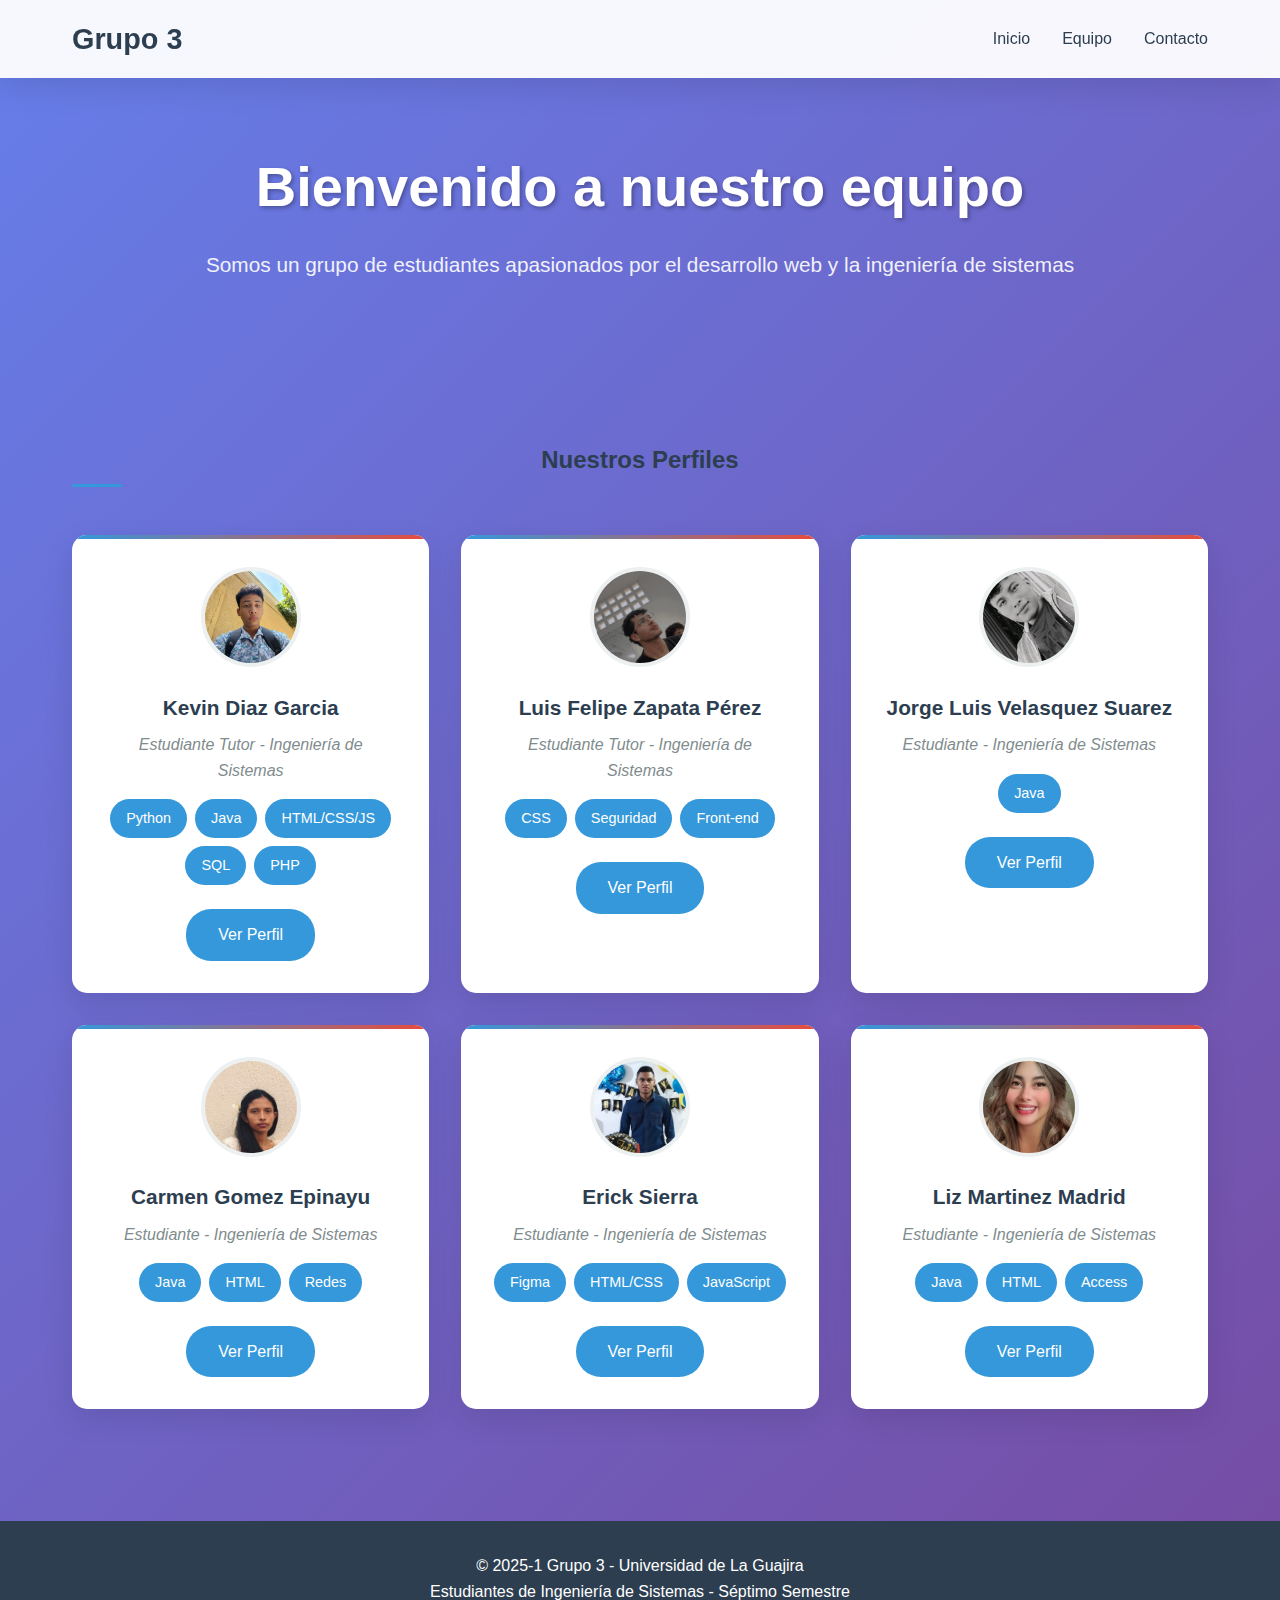
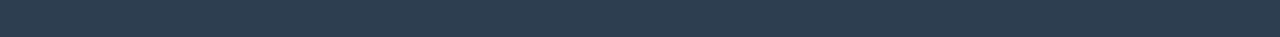
<file: index.html>
<!DOCTYPE html>
<html lang="es">
<head>
    <meta charset="UTF-8">
    <meta name="viewport" content="width=device-width, initial-scale=1.0">
    <title>Parcial - Grupo 3</title>
    <link rel="stylesheet" href="/estilos.css">
</head>
<body>
    <nav class="navbar">
        <div class="nav-container">
            <a href="#" class="logo">Grupo 3</a>
            <ul class="nav-links">
                <li><a href="#inicio">Inicio</a></li>
                <li><a href="#equipo">Equipo</a></li>
                <li><a href="#contacto">Contacto</a></li>
            </ul>
        </div>
    </nav>

    <section class="hero" id="inicio">
        <div class="container">
            <h1>Bienvenido a nuestro equipo</h1>
            <p>Somos un grupo de estudiantes apasionados por el desarrollo web y la ingeniería de sistemas</p>
        </div>
    </section>

    <section class="section" id="equipo">
        <div class="container">
            <h2 class="section-title">Nuestros Perfiles</h2>
            
            <div class="team-grid">
                <div class="team-card">
                    <img src="public/image/kevin.jpeg" alt="Kevin Diaz Garcia">
                    <h3>Kevin Diaz Garcia</h3>
                    <p class="role">Estudiante Tutor - Ingeniería de Sistemas</p>
                    <div class="skills">
                        <span class="skill-tag">Python</span>
                        <span class="skill-tag">Java</span>
                        <span class="skill-tag">HTML/CSS/JS</span>
                        <span class="skill-tag">SQL</span>
                        <span class="skill-tag">PHP</span>
                    </div>
                    <a href="KevinDiaz.html" class="btn">Ver Perfil</a>
                </div>

                <div class="team-card">
                    <img src="public/image/zapata.jpg" alt="Luis Felipe Zapata">
                    <h3>Luis Felipe Zapata Pérez</h3>
                    <p class="role">Estudiante Tutor - Ingeniería de Sistemas</p>
                    <div class="skills">
                        <span class="skill-tag">CSS</span>
                        <span class="skill-tag">Seguridad</span>
                        <span class="skill-tag">Front-end</span>
                    </div>
                    <a href="LuisZapata.html" class="btn">Ver Perfil</a>
                </div>

                <div class="team-card">
                    <img src="public/image/IMG_20241026_190122.jpg" alt="Jorge Luis Velasquez">
                    <h3>Jorge Luis Velasquez Suarez</h3>
                    <p class="role">Estudiante - Ingeniería de Sistemas</p>
                    <div class="skills">
                        <span class="skill-tag">Java</span>
                    </div>
                    <a href="Jorge.html" class="btn">Ver Perfil</a>
                </div>

                <div class="team-card">
                    <img src="public/image/carmen.jfif" alt="Carmen Gomez">
                    <h3>Carmen Gomez Epinayu</h3>
                    <p class="role">Estudiante - Ingeniería de Sistemas</p>
                    <div class="skills">
                        <span class="skill-tag">Java</span>
                        <span class="skill-tag">HTML</span>
                        <span class="skill-tag">Redes</span>
                    </div>
                    <a href="Carmen.html" class="btn">Ver Perfil</a>
                </div>

                <div class="team-card">
                    <img src="public/image/erick.jpg" alt="Erick Sierra">
                    <h3>Erick Sierra</h3>
                    <p class="role">Estudiante - Ingeniería de Sistemas</p>
                    <div class="skills">
                        <span class="skill-tag">Figma</span>
                        <span class="skill-tag">HTML/CSS</span>
                        <span class="skill-tag">JavaScript</span>
                    </div>
                    <a href="Erick.html" class="btn">Ver Perfil</a>
                </div>

                <div class="team-card">
                    <img src="public/image/liz.jfif" alt="Liz Martinez">
                    <h3>Liz Martinez Madrid</h3>
                    <p class="role">Estudiante - Ingeniería de Sistemas</p>
                    <div class="skills">
                        <span class="skill-tag">Java</span>
                        <span class="skill-tag">HTML</span>
                        <span class="skill-tag">Access</span>
                    </div>
                    <a href="Liz.html" class="btn">Ver Perfil</a>
                </div>


                <!-- 
                EJEMPLO DE TEAM-CARD
                <div class="team-card">
                    <img src="[data-uri]" alt="Liz Martinez">
                    <h3>Liz Martinez Madrid</h3>
                    <p class="role">Estudiante - Ingeniería de Sistemas</p>
                    <div class="skills">
                        <span class="skill-tag">Java</span>
                        <span class="skill-tag">HTML</span>
                        <span class="skill-tag">Access</span>
                    </div>
                    <a href="Liz.html" class="btn">Ver Perfil</a>
                </div> -->

            </div>
        </div>
    </section>

    <footer class="footer" id="contacto">
        <div class="container">
            <p>&copy; 2025-1 Grupo 3 - Universidad de La Guajira</p>
            <p>Estudiantes de Ingeniería de Sistemas - Séptimo Semestre</p>
        </div>
    </footer>

    <script>
        // Navegación suave
        document.querySelectorAll('a[href^="#"]').forEach(anchor => {
            anchor.addEventListener('click', function (e) {
                e.preventDefault();
                const target = document.querySelector(this.getAttribute('href'));
                if (target) {
                    target.scrollIntoView({
                        behavior: 'smooth',
                        block: 'start'
                    });
                }
            });
        });

        // Efecto parallax suave en el hero
        window.addEventListener('scroll', () => {
            const scrolled = window.pageYOffset;
            const hero = document.querySelector('.hero');
            if (hero) {
                hero.style.transform = `translateY(${scrolled * 0.5}px)`;
            }
        });
    </script>
</body>
</html>
</file>
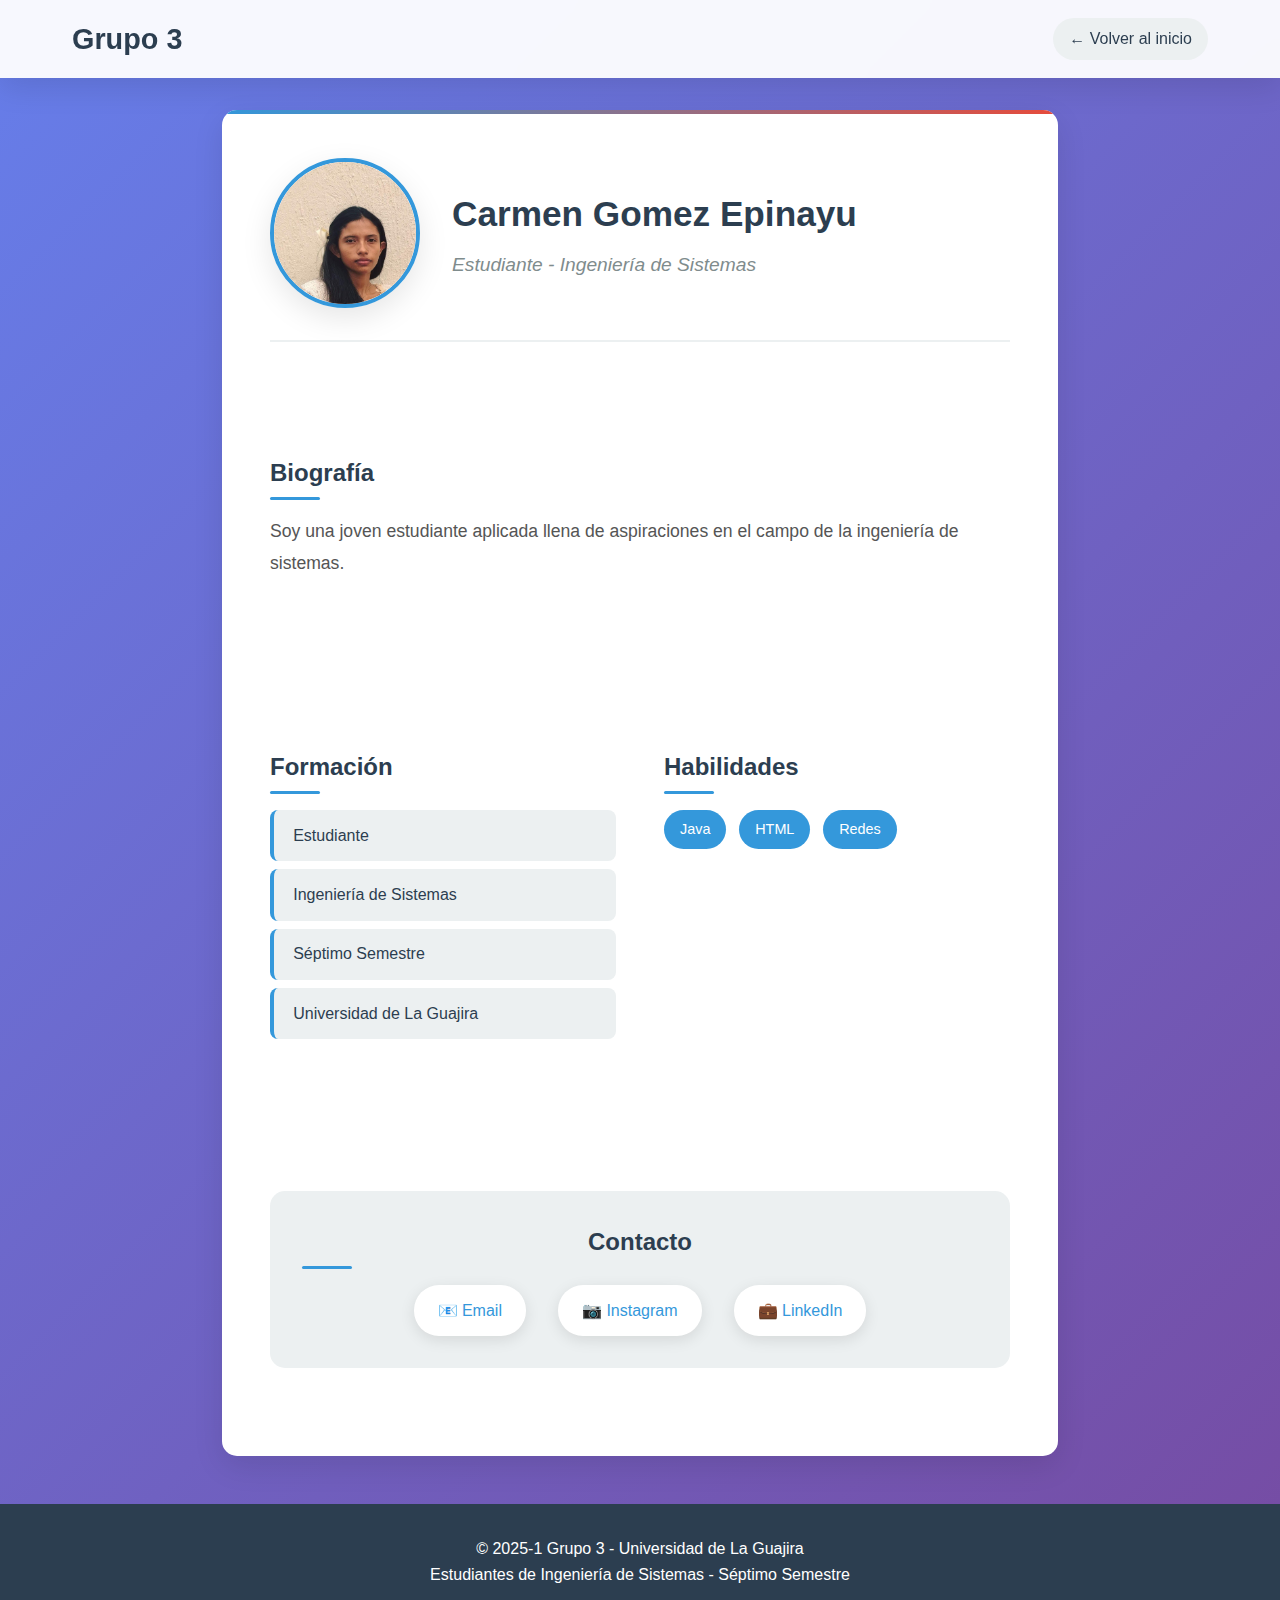
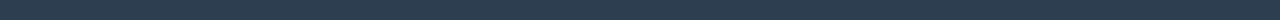
<file: Carmen.html>
<!DOCTYPE html>
<html lang="es">
<head>
    <meta charset="UTF-8">
    <meta name="viewport" content="width=device-width, initial-scale=1.0">
    <title>Perfil de Carmen Gomez Epinayu - Grupo 3</title>
    <link rel="stylesheet" href="/estilos.css">
</head>
<body>
    <nav class="navbar">
        <div class="nav-container">
            <a href="index.html" class="logo">Grupo 3</a>
            <a href="index.html" class="back-btn">← Volver al inicio</a>
        </div>
    </nav>

    <div class="profile-container">
        <div class="profile-card">
            <div class="profile-header">
                <img src="public/image/carmen.jfif" alt="Foto de Carmen Gomez Epinayu" class="profile-image">
                <div class="profile-info">
                    <h1>Carmen Gomez Epinayu</h1>
                    <p class="role">Estudiante - Ingeniería de Sistemas</p>
                </div>
            </div>

            <div class="section biography">
                <h2>Biografía</h2>
                <p>Soy una joven estudiante aplicada llena de aspiraciones en el campo de la ingeniería de sistemas.</p>
            </div>

            <div class="info-grid">
                <div class="section formation">
                    <h2>Formación</h2>
                    <ul class="formation-list">
                        <li>Estudiante</li>
                        <li>Ingeniería de Sistemas</li>
                        <li>Séptimo Semestre</li>
                        <li>Universidad de La Guajira</li>
                    </ul>
                </div>

                <div class="section skills">
                    <h2>Habilidades</h2>
                    <div class="skills-container">
                        <span class="skill-tag">Java</span>
                        <span class="skill-tag">HTML</span>
                        <span class="skill-tag">Redes</span>
                    </div>
                </div>
            </div>

            <div class="section contact-section">
                <h2>Contacto</h2>
                <div class="contact-links">
                    <a href="mailto:cegomez@uniguajira.edu.co" class="contact-link">📧 Email</a>
                    <a href="#" class="contact-link" target="_blank">📷 Instagram</a>
                    <a href="https://linkedin.com/" class="contact-link" target="_blank">💼 LinkedIn</a>
                </div>
            </div>
        </div>
    </div>

    <footer class="footer">
        <div class="container">
            <p>&copy; 2025-1 Grupo 3 - Universidad de La Guajira</p>
            <p>Estudiantes de Ingeniería de Sistemas - Séptimo Semestre</p>
        </div>
    </footer>
</body>
</html>
</file>
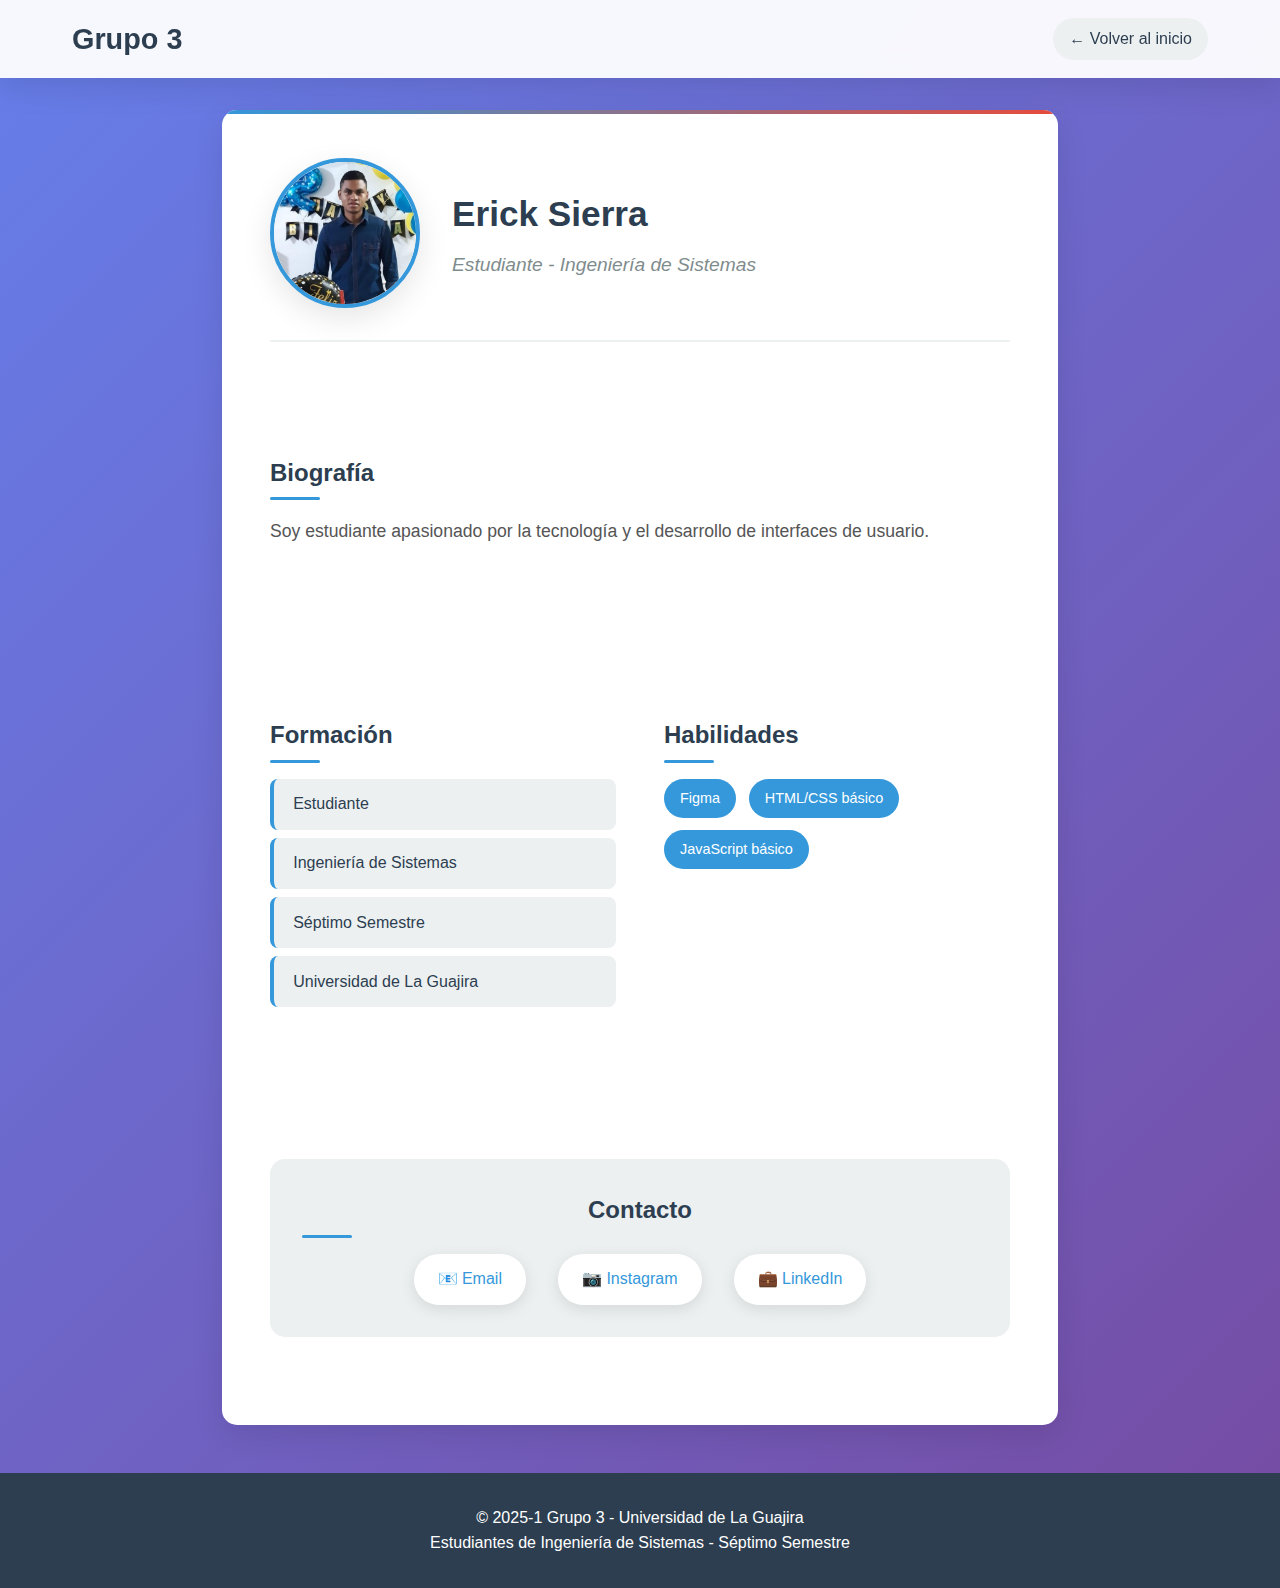
<file: Erick.html>
<!DOCTYPE html>
<html lang="es">
<head>
    <meta charset="UTF-8">
    <meta name="viewport" content="width=device-width, initial-scale=1.0">
    <title>Perfil de Erick Sierra - Grupo 3</title>
    <link rel="stylesheet" href="estilos.css">
</head>
<body>
    <nav class="navbar">
        <div class="nav-container">
            <a href="index.html" class="logo">Grupo 3</a>
            <a href="index.html" class="back-btn">← Volver al inicio</a>
        </div>
    </nav>

    <div class="profile-container">
        <div class="profile-card">
            <div class="profile-header">
                <img src="public/image/erick.jpg" alt="Foto de Erick Sierra" class="profile-image">
                <div class="profile-info">
                    <h1>Erick Sierra</h1>
                    <p class="role">Estudiante - Ingeniería de Sistemas</p>
                </div>
            </div>

            <div class="section biography">
                <h2>Biografía</h2>
                <p>Soy estudiante apasionado por la tecnología y el desarrollo de interfaces de usuario.</p>
            </div>

            <div class="info-grid">
                <div class="section formation">
                    <h2>Formación</h2>
                    <ul class="formation-list">
                        <li>Estudiante</li>
                        <li>Ingeniería de Sistemas</li>
                        <li>Séptimo Semestre</li>
                        <li>Universidad de La Guajira</li>
                    </ul>
                </div>

                <div class="section skills">
                    <h2>Habilidades</h2>
                    <div class="skills-container">
                        <span class="skill-tag">Figma</span>
                        <span class="skill-tag">HTML/CSS básico</span>
                        <span class="skill-tag">JavaScript básico</span>
                    </div>
                </div>
            </div>

            <div class="section contact-section">
                <h2>Contacto</h2>
                <div class="contact-links">
                    <a href="mailto:emiguelsierra@uniguajira.edu.co" class="contact-link">📧 Email</a>
                    <a href="https://ig.com/" class="contact-link" target="_blank">📷 Instagram</a>
                    <a href="https://linkedin.com/" class="contact-link" target="_blank">💼 LinkedIn</a>
                </div>
            </div>
        </div>
    </div>

    <footer class="footer">
        <div class="container">
            <p>&copy; 2025-1 Grupo 3 - Universidad de La Guajira</p>
            <p>Estudiantes de Ingeniería de Sistemas - Séptimo Semestre</p>
        </div>
    </footer>
</body>
</html>
</file>
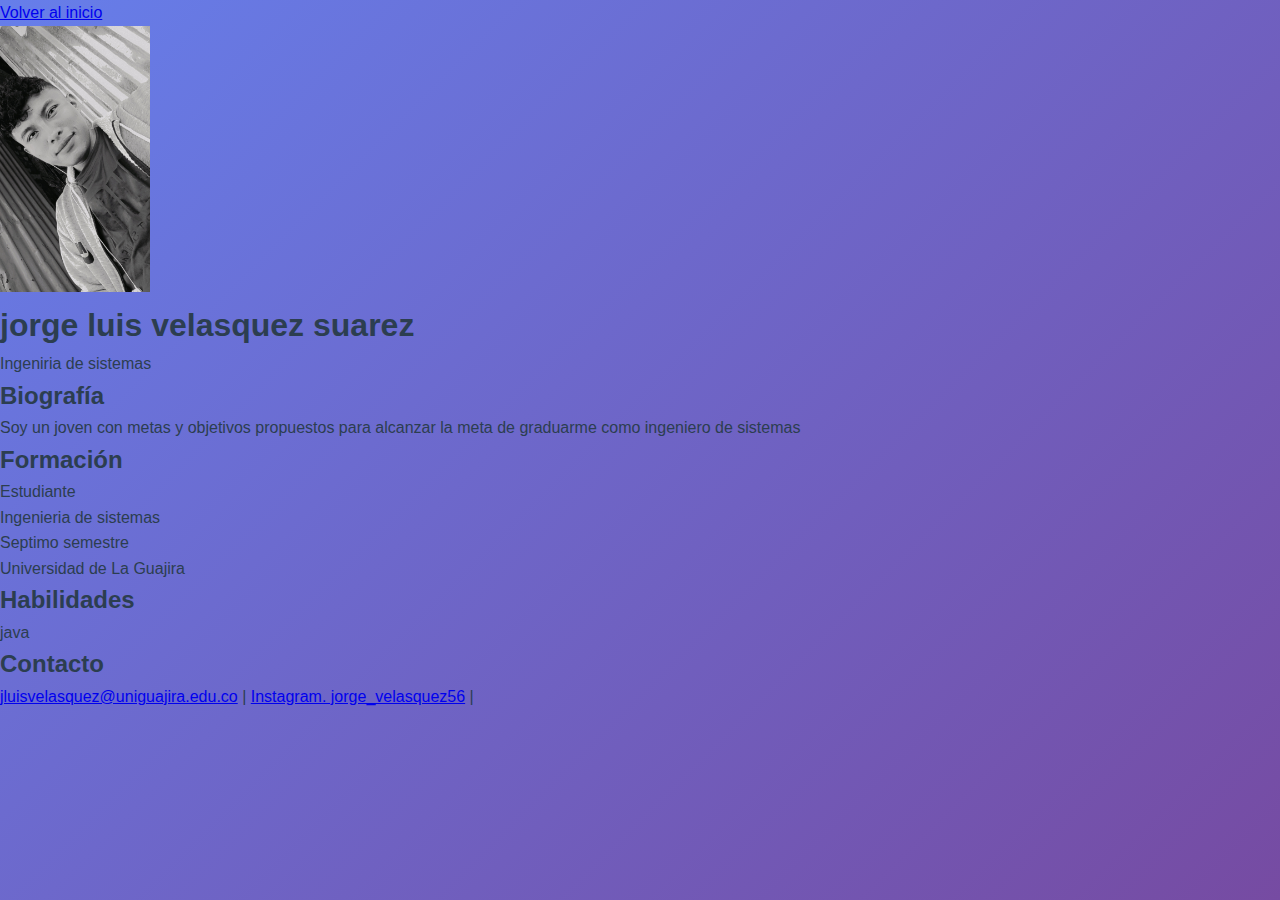
<file: Jorge.html>
<!DOCTYPE html>
<html lang="es">
<head>
    <meta charset="UTF-8">
    <title>Perfil de [Nombre]</title>
    <meta name="author" content="Nombre del Grupo">
    <link rel="stylesheet" href="estilos.css">
</head>
<body>

    <a href="index.html">Volver al inicio</a>
    <div class="contenido-perfil">
        <div class="perfil">
            <img src="public/image/IMG_20241026_190122.jpg" alt="Foto de " width="150">
            <div class="info-perfil">
                <h1>jorge luis velasquez suarez </h1>
                <p>Ingeniria de sistemas</p>
            </div>
        </div>
    
        <div class="biografia">
            <h2>Biografía</h2>
            <p>Soy un joven con metas y objetivos propuestos para alcanzar la meta de graduarme como ingeniero de sistemas</p>
        </div>
    
        <div class="flex">
            <div class="formacion">
                <h2>Formación</h2>
                <ul>
                    <li>Estudiante</li>
                    <li>Ingenieria de sistemas</li>
                    <li>Septimo semestre</li>
                    <li>Universidad de La Guajira</li>
                </ul>
            </div>
        
            <div class="habilidades">
                <h2>Habilidades</h2>
                <ul>
                    <li>java</li>
                    
                </ul>
            </div>
        </div>
    
        <div class="contacto">
            <h2>Contacto</h2>
            <a href="mailto:correo@uniguajira.edu.co">jluisvelasquez@uniguajira.edu.co</a> |
         <a href="https://ig.com/">Instagram. jorge_velasquez56</a> |
            
        </div>
    
    </div>

</body>
</html>
</file>
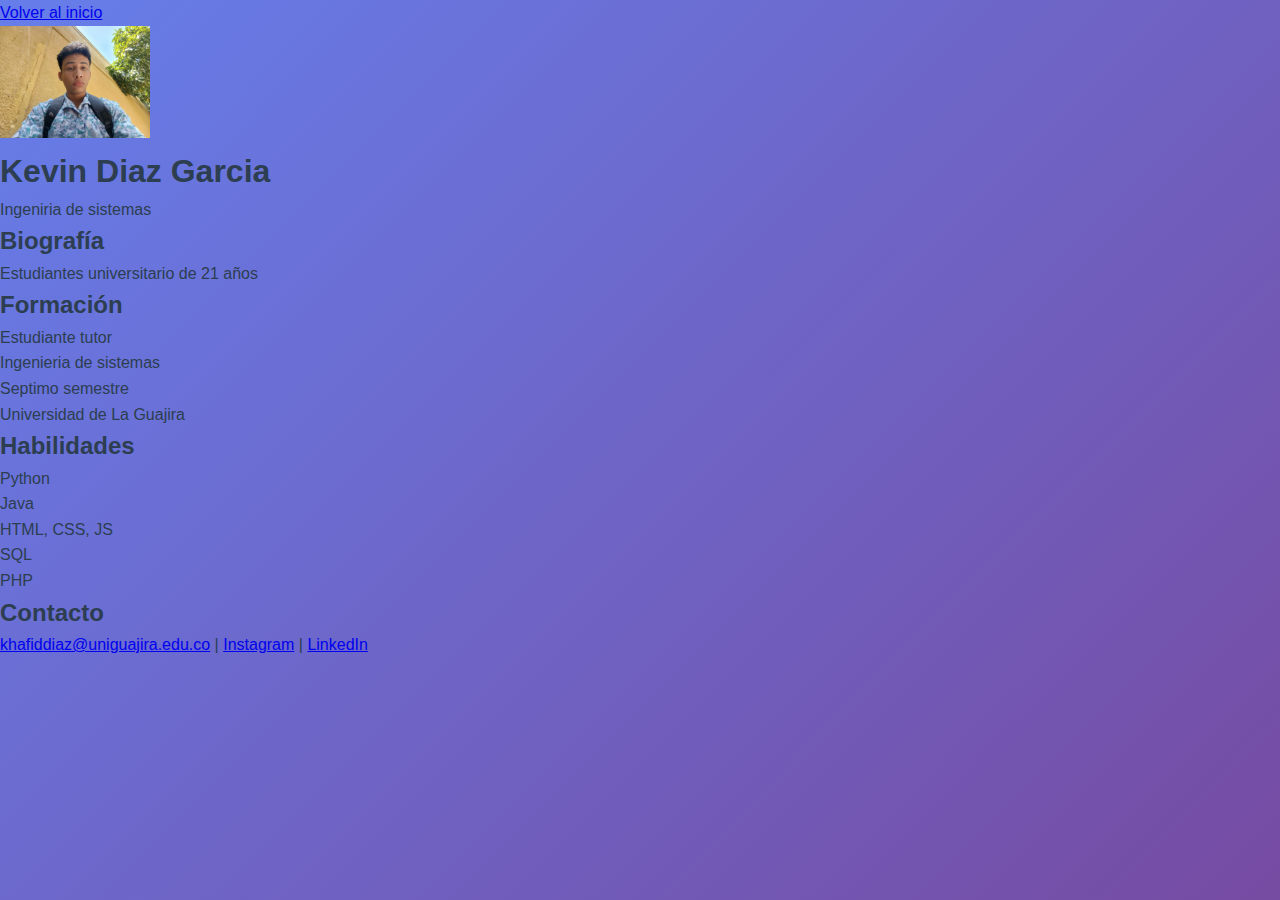
<file: KevinDiaz.html>
<!DOCTYPE html>
<html lang="es">
<head>
    <meta charset="UTF-8">
    <title>Perfil de [Nombre]</title>
    <meta name="author" content="Nombre del Grupo">
    <link rel="stylesheet" href="estilos.css">
</head>
<body>

    <a href="index.html">Volver al inicio</a>
    <div class="contenido-perfil">
        <div class="perfil">
            <img src="public/image/kevin.jpeg" alt="Foto de " width="150">
            <div class="info-perfil">
                <h1>Kevin Diaz Garcia</h1>
                <p>Ingeniria de sistemas</p>
            </div>
        </div>
    
        <div class="biografia">
            <h2>Biografía</h2>
            <p>Estudiantes universitario de 21 años</p>
        </div>
    
        <div class="flex">
            <div class="formacion">
                <h2>Formación</h2>
                <ul>
                    <li>Estudiante tutor</li>
                    <li>Ingenieria de sistemas</li>
                    <li>Septimo semestre</li>
                    <li>Universidad de La Guajira</li>
                </ul>
            </div>
        
            <div class="habilidades">
                <h2>Habilidades</h2>
                <ul>
                    <li>Python</li>
                    <li>Java</li>
                    <li>HTML, CSS, JS</li>
                    <li>SQL</li>
                    <li>PHP</li>
                </ul>
            </div>
        </div>
    
        <div class="contacto">
            <h2>Contacto</h2>
            <a href="mailto:khafiddiaz@uniguajira.edu.co">khafiddiaz@uniguajira.edu.co</a> |
            <a href="https://ig.com/">Instagram</a> |
            <a href="https://linkedin.com/">LinkedIn</a>
        </div>
    
    </div>

</body>
</html>
</file>
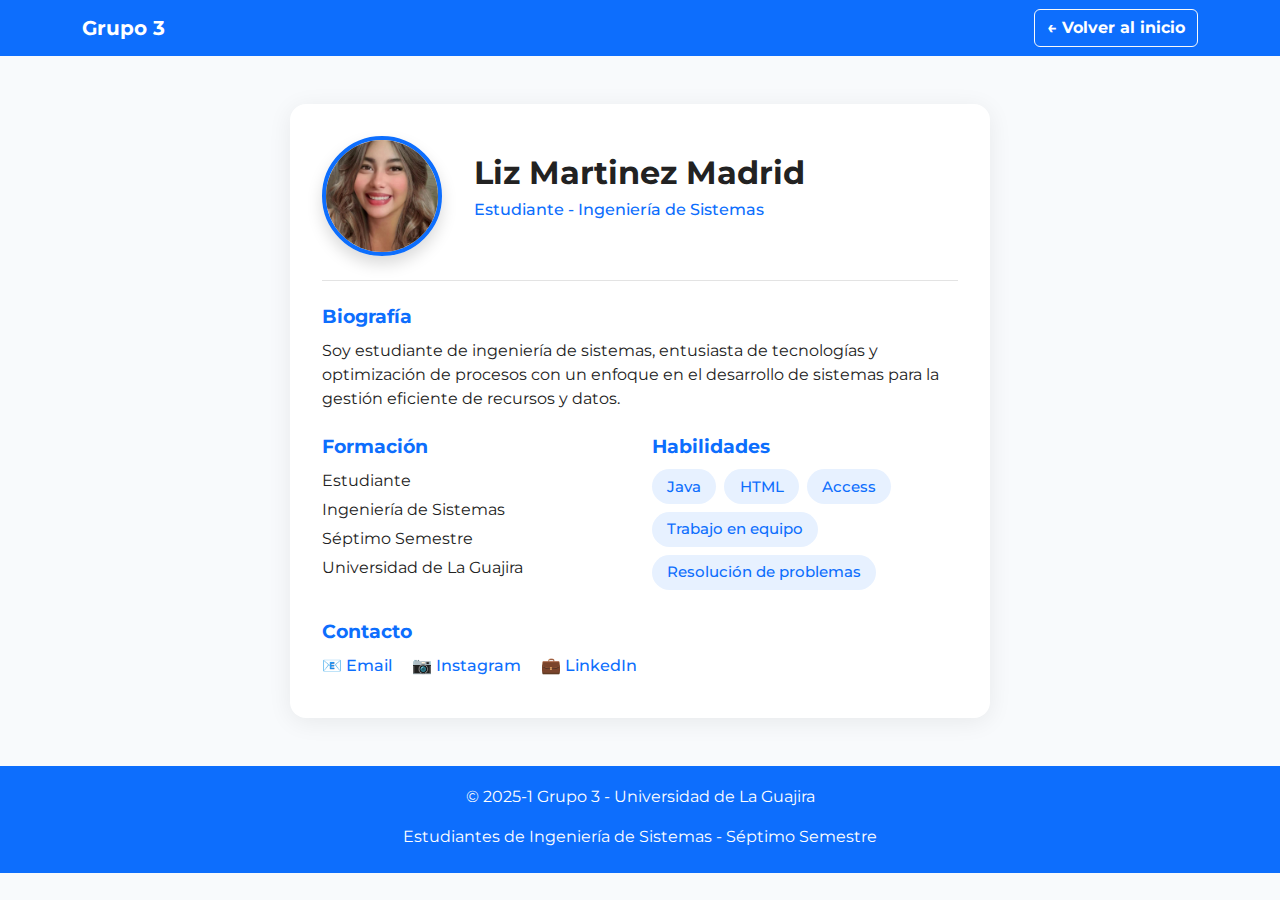
<file: Liz.html>
<!DOCTYPE html>
<html lang="es">
<head>
    <meta charset="UTF-8">
    <meta name="viewport" content="width=device-width, initial-scale=1.0">
    <title>Perfil de Liz Martinez Madrid - Grupo 3</title>
    <!-- Bootstrap 5 CDN -->
    <link href="https://cdn.jsdelivr.net/npm/bootstrap@5.3.3/dist/css/bootstrap.min.css" rel="stylesheet">
    <!-- Google Fonts (opcional) -->
    <link href="https://fonts.googleapis.com/css2?family=Montserrat:wght@400;700&display=swap" rel="stylesheet">
    <style>
        body {
            font-family: 'Montserrat', Arial, sans-serif;
            background: #f8fafc;
            color: #222;
        }
        .navbar {
            background: #0d6efd;
        }
        .navbar .navbar-brand, .navbar .nav-link, .navbar .back-btn {
            color: #fff !important;
            font-weight: 700;
        }
        .profile-card {
            background: #fff;
            border-radius: 1rem;
            box-shadow: 0 4px 24px rgba(0,0,0,0.07);
            padding: 2rem;
            margin-top: 2rem;
        }
        .profile-header {
            display: flex;
            align-items: center;
            gap: 2rem;
            border-bottom: 1px solid #e3e3e3;
            padding-bottom: 1.5rem;
            margin-bottom: 1.5rem;
        }
        .profile-image {
            width: 120px;
            height: 120px;
            object-fit: cover;
            border-radius: 50%;
            border: 4px solid #0d6efd;
        }
        .profile-info h1 {
            margin-bottom: 0.3rem;
            font-size: 2rem;
            font-weight: 700;
        }
        .role {
            color: #0d6efd;
            font-weight: 500;
        }
        .section h2 {
            color: #0d6efd;
            font-size: 1.2rem;
            margin-bottom: 0.7rem;
            font-weight: 700;
        }
        .formation-list li {
            margin-bottom: 0.3rem;
        }
        .skills-container {
            display: flex;
            flex-wrap: wrap;
            gap: 0.5rem;
        }
        .skill-tag {
            background: #e7f1ff;
            color: #0d6efd;
            border-radius: 20px;
            padding: 0.4em 1em;
            font-size: 0.95em;
            font-weight: 500;
        }
        .contact-link {
            display: inline-block;
            margin-right: 1rem;
            margin-bottom: 0.5rem;
            color: #0d6efd;
            text-decoration: none;
            font-weight: 500;
            transition: color 0.2s;
        }
        .contact-link:hover {
            color: #084298;
            text-decoration: underline;
        }
        .footer {
            background: #0d6efd;
            color: #fff;
            padding: 1.2rem 0 0.5rem 0;
            margin-top: 3rem;
            text-align: center;
        }
        @media (max-width: 768px) {
            .profile-header {
                flex-direction: column;
                align-items: flex-start;
                gap: 1rem;
            }
            .profile-image {
                width: 90px;
                height: 90px;
            }
        }
    </style>
</head>
<body>
    <nav class="navbar navbar-expand-lg">
        <div class="container">
            <a href="index.html" class="navbar-brand">Grupo 3</a>
            <a href="index.html" class="btn btn-outline-light ms-auto back-btn">← Volver al inicio</a>
        </div>
    </nav>

    <div class="container">
        <div class="profile-card mx-auto mt-5" style="max-width: 700px;">
            <div class="profile-header">
                <img src="public/image/liz.jfif" alt="Foto de Liz Martinez Madrid" class="profile-image shadow">
                <div class="profile-info">
                    <h1>Liz Martinez Madrid</h1>
                    <p class="role">Estudiante - Ingeniería de Sistemas</p>
                </div>
            </div>

            <div class="section biography mb-4">
                <h2>Biografía</h2>
                <p>
                    Soy estudiante de ingeniería de sistemas, entusiasta de tecnologías y optimización de procesos con un enfoque en el desarrollo de sistemas para la gestión eficiente de recursos y datos.
                </p>
            </div>

            <div class="row mb-4">
                <div class="col-md-6 section formation">
                    <h2>Formación</h2>
                    <ul class="formation-list list-unstyled">
                        <li>Estudiante</li>
                        <li>Ingeniería de Sistemas</li>
                        <li>Séptimo Semestre</li>
                        <li>Universidad de La Guajira</li>
                    </ul>
                </div>
                <div class="col-md-6 section skills">
                    <h2>Habilidades</h2>
                    <div class="skills-container">
                        <span class="skill-tag">Java</span>
                        <span class="skill-tag">HTML</span>
                        <span class="skill-tag">Access</span>
                        <span class="skill-tag">Trabajo en equipo</span>
                        <span class="skill-tag">Resolución de problemas</span>
                    </div>
                </div>
            </div>

            <div class="section contact-section">
                <h2>Contacto</h2>
                <div class="contact-links">
                    <a href="mailto:ltmartinez@uniguajira.edu.co" class="contact-link"><i class="bi bi-envelope"></i> 📧 Email</a>
                    <a href="https://www.instagram.com/_25_liz?igsh=MXhhaG03Mmg4YWYyOQ==" class="contact-link" target="_blank"><i class="bi bi-instagram"></i> 📷 Instagram</a>
                    <a href="https://linkedin.com/" class="contact-link" target="_blank"><i class="bi bi-linkedin"></i> 💼 LinkedIn</a>
                </div>
            </div>
        </div>
    </div>

    <footer class="footer mt-5">
        <div class="container">
            <p>&copy; 2025-1 Grupo 3 - Universidad de La Guajira</p>
            <p>Estudiantes de Ingeniería de Sistemas - Séptimo Semestre</p>
        </div>
    </footer>
    <!-- Bootstrap JS (opcional, para componentes interactivos) -->
    <script src="https://cdn.jsdelivr.net/npm/bootstrap@5.3.3/dist/js/bootstrap.bundle.min.js"></script>
</body>
</html>
</file>
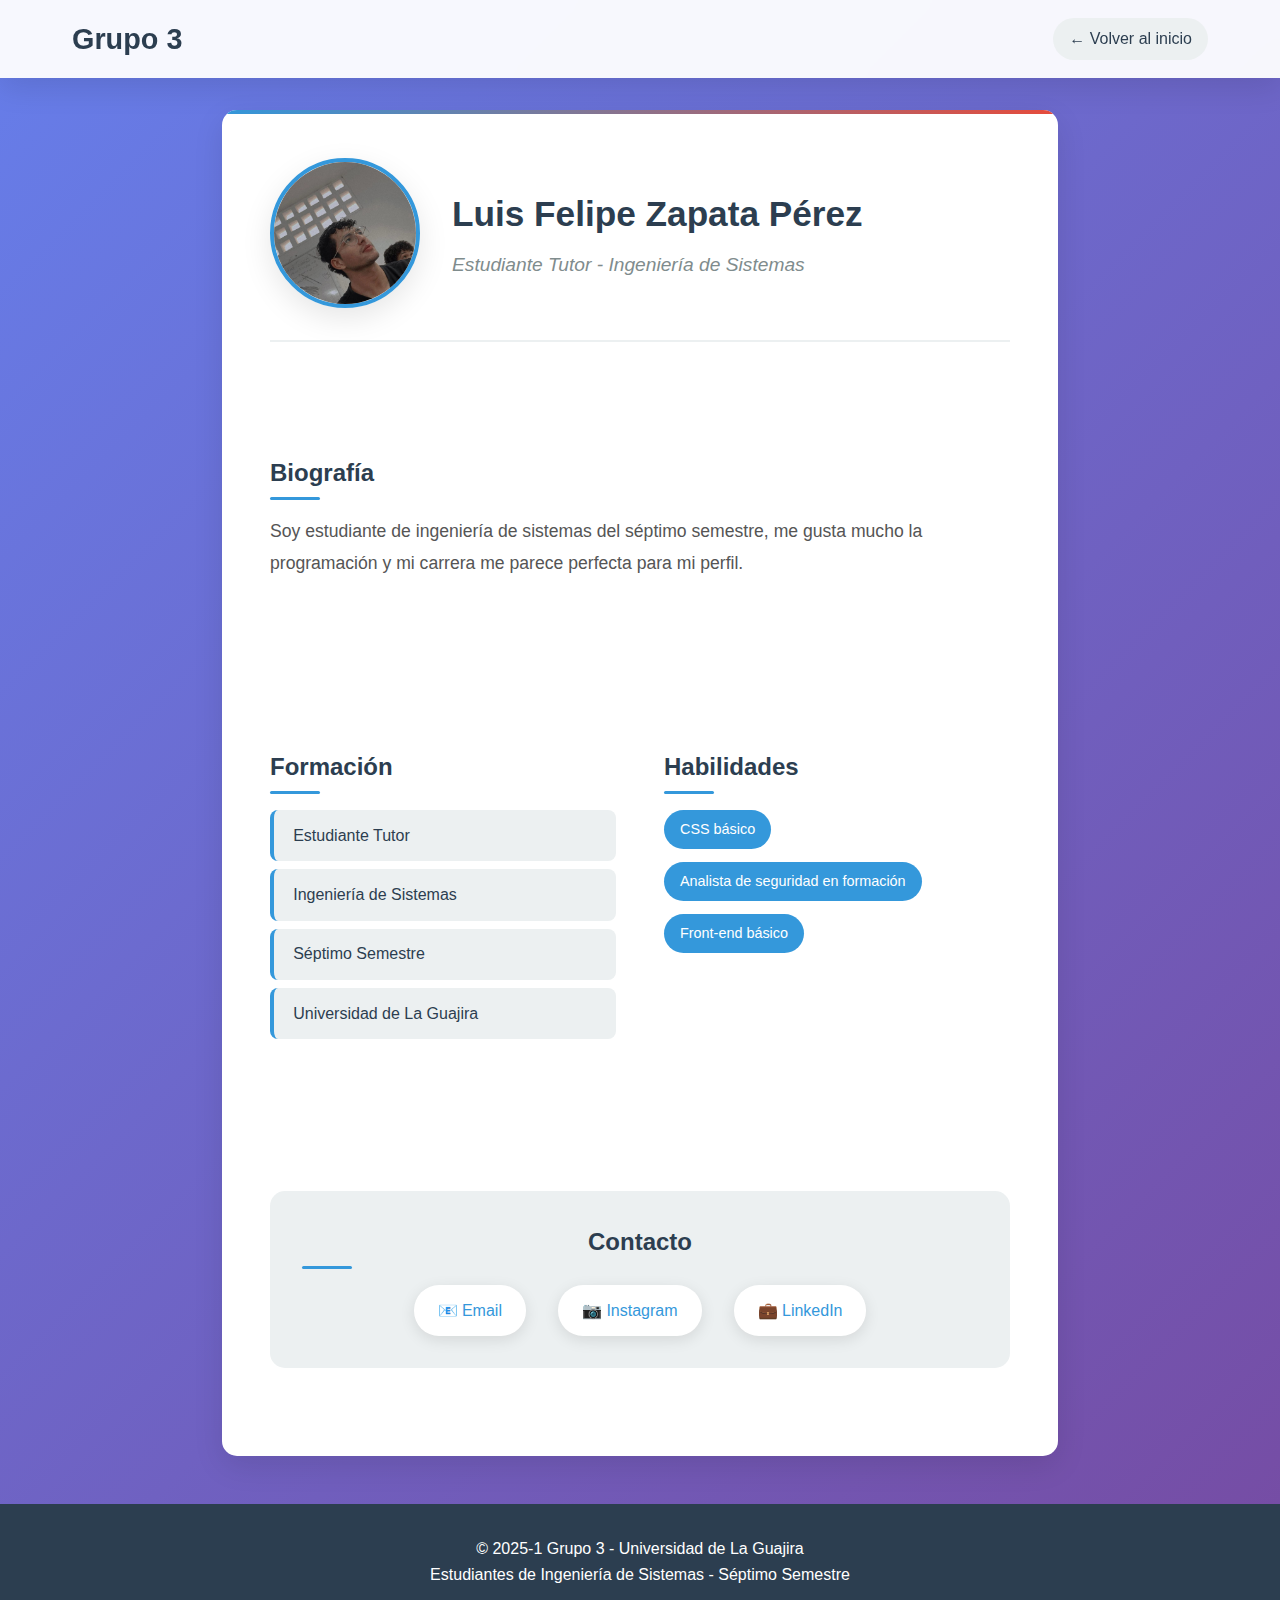
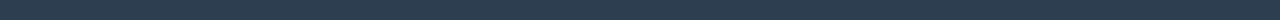
<file: LuisZapata.html>
<!DOCTYPE html>
<html lang="es">
<head>
    <meta charset="UTF-8">
    <meta name="viewport" content="width=device-width, initial-scale=1.0">
    <title>Perfil de Luis Felipe Zapata Pérez - Grupo 3</title>
    <link rel="stylesheet" href="/estilos.css">
</head>
<body>
    <nav class="navbar">
        <div class="nav-container">
            <a href="index.html" class="logo">Grupo 3</a>
            <a href="index.html" class="back-btn">← Volver al inicio</a>
        </div>
    </nav>

    <div class="profile-container">
        <div class="profile-card">
            <div class="profile-header">
                <img src="public/image/zapata.jpg" alt="Foto de Luis Felipe Zapata Pérez" class="profile-image">
                <div class="profile-info">
                    <h1>Luis Felipe Zapata Pérez</h1>
                    <p class="role">Estudiante Tutor - Ingeniería de Sistemas</p>
                </div>
            </div>

            <div class="section biography">
                <h2>Biografía</h2>
                <p>Soy estudiante de ingeniería de sistemas del séptimo semestre, me gusta mucho la programación y mi carrera me parece perfecta para mi perfil.</p>
            </div>

            <div class="info-grid">
                <div class="section formation">
                    <h2>Formación</h2>
                    <ul class="formation-list">
                        <li>Estudiante Tutor</li>
                        <li>Ingeniería de Sistemas</li>
                        <li>Séptimo Semestre</li>
                        <li>Universidad de La Guajira</li>
                    </ul>
                </div>

                <div class="section skills">
                    <h2>Habilidades</h2>
                    <div class="skills-container">
                        <span class="skill-tag">CSS básico</span>
                        <span class="skill-tag">Analista de seguridad en formación</span>
                        <span class="skill-tag">Front-end básico</span>
                    </div>
                </div>
            </div>

            <div class="section contact-section">
                <h2>Contacto</h2>
                <div class="contact-links">
                    <a href="mailto:lfelipezapata@uniguajira.edu.co" class="contact-link">📧 Email</a>
                    <a href="https://ig.com/" class="contact-link" target="_blank">📷 Instagram</a>
                    <a href="https://linkedin.com/" class="contact-link" target="_blank">💼 LinkedIn</a>
                </div>
            </div>
        </div>
    </div>

    <footer class="footer">
        <div class="container">
            <p>&copy; 2025-1 Grupo 3 - Universidad de La Guajira</p>
            <p>Estudiantes de Ingeniería de Sistemas - Séptimo Semestre</p>
        </div>
    </footer>
</body>
</html>
</file>
<file: estilos.css>
* {
    margin: 0;
    padding: 0;
    box-sizing: border-box;
}

:root {
    --primary-color: #2c3e50;
    --secondary-color: #3498db;
    --accent-color: #e74c3c;
    --light-bg: #ecf0f1;
    --dark-bg: #34495e;
    --text-color: #2c3e50;
    --text-light: #7f8c8d;
    --white: #ffffff;
    --shadow: 0 10px 30px rgba(0, 0, 0, 0.1);
    --shadow-hover: 0 15px 40px rgba(0, 0, 0, 0.15);
    --border-radius: 15px;
    --transition: all 0.3s cubic-bezier(0.4, 0, 0.2, 1);
}

body {
    font-family: 'Segoe UI', Tahoma, Geneva, Verdana, sans-serif;
    background: linear-gradient(135deg, #667eea 0%, #764ba2 100%);
    min-height: 100vh;
    color: var(--text-color);
    line-height: 1.6;
}

.navbar {
    background: rgba(255, 255, 255, 0.95);
    backdrop-filter: blur(10px);
    padding: 1rem 0;
    position: sticky;
    top: 0;
    z-index: 1000;
    box-shadow: var(--shadow);
}

.nav-container {
    max-width: 1200px;
    margin: 0 auto;
    padding: 0 2rem;
    display: flex;
    justify-content: space-between;
    align-items: center;
}

.logo {
    font-size: 1.8rem;
    font-weight: bold;
    color: var(--primary-color);
    text-decoration: none;
}

.nav-links {
    display: flex;
    list-style: none;
    gap: 2rem;
}

.nav-links a {
    text-decoration: none;
    color: var(--text-color);
    font-weight: 500;
    transition: var(--transition);
    position: relative;
}

.nav-links a::after {
    content: '';
    position: absolute;
    bottom: -5px;
    left: 0;
    width: 0;
    height: 2px;
    background: var(--secondary-color);
    transition: var(--transition);
}

.nav-links a:hover::after {
    width: 100%;
}

.hero {
    text-align: center;
    padding: 4rem 2rem;
    color: var(--white);
}

.hero h1 {
    font-size: 3.5rem;
    margin-bottom: 1rem;
    font-weight: 700;
    text-shadow: 2px 2px 4px rgba(0, 0, 0, 0.3);
}

.hero p {
    font-size: 1.3rem;
    margin-bottom: 2rem;
    opacity: 0.9;
}

.container {
    max-width: 1200px;
    margin: 0 auto;
    padding: 0 2rem;
}

.section {
    padding: 4rem 0;
}

.section-title {
    text-align: center;
    font-size: 2.5rem;
    margin-bottom: 3rem;
    color: var(--white);
    font-weight: 600;
}

.team-grid {
    display: grid;
    grid-template-columns: repeat(auto-fit, minmax(350px, 1fr));
    gap: 2rem;
    margin-top: 3rem;
}

.team-card {
    background: var(--white);
    border-radius: var(--border-radius);
    padding: 2rem;
    box-shadow: var(--shadow);
    transition: var(--transition);
    text-align: center;
    position: relative;
    overflow: hidden;
}

.team-card::before {
    content: '';
    position: absolute;
    top: 0;
    left: 0;
    right: 0;
    height: 4px;
    background: linear-gradient(90deg, var(--secondary-color), var(--accent-color));
}

.team-card:hover {
    transform: translateY(-10px);
    box-shadow: var(--shadow-hover);
}

.team-card img {
    width: 100px;
    height: 100px;
    border-radius: 50%;
    object-fit: cover;
    margin-bottom: 1rem;
    border: 4px solid var(--light-bg);
    transition: var(--transition);
}

.team-card:hover img {
    transform: scale(1.1);
    border-color: var(--secondary-color);
}

.team-card h3 {
    color: var(--primary-color);
    margin-bottom: 0.5rem;
    font-size: 1.3rem;
}

.team-card .role {
    color: var(--text-light);
    margin-bottom: 1rem;
    font-style: italic;
}

.team-card .skills {
    display: flex;
    flex-wrap: wrap;
    gap: 0.5rem;
    justify-content: center;
    margin-bottom: 1.5rem;
}

.skill-tag {
    background: var(--light-bg);
    color: var(--text-color);
    padding: 0.3rem 0.8rem;
    border-radius: 20px;
    font-size: 0.8rem;
    font-weight: 500;
}

.btn {
    display: inline-block;
    padding: 0.8rem 2rem;
    background: var(--secondary-color);
    color: var(--white);
    text-decoration: none;
    border-radius: 25px;
    font-weight: 500;
    transition: var(--transition);
    border: none;
    cursor: pointer;
}

.btn:hover {
    background: var(--primary-color);
    transform: translateY(-2px);
}

.footer {
    background: var(--primary-color);
    color: var(--white);
    text-align: center;
    padding: 2rem;
    margin-top: 4rem;
}

@media (max-width: 768px) {
    .hero h1 {
        font-size: 2.5rem;
    }
    
    .hero p {
        font-size: 1.1rem;
    }
    
    .team-grid {
        grid-template-columns: 1fr;
    }
    
    .nav-links {
        display: none;
    }
}

/* Animaciones */
@keyframes fadeInUp {
    from {
        opacity: 0;
        transform: translateY(30px);
    }
    to {
        opacity: 1;
        transform: translateY(0);
    }
}

.team-card {
    animation: fadeInUp 0.6s ease-out;
}

.team-card:nth-child(1) { animation-delay: 0.1s; }
.team-card:nth-child(2) { animation-delay: 0.2s; }
.team-card:nth-child(3) { animation-delay: 0.3s; }
.team-card:nth-child(4) { animation-delay: 0.4s; }
.team-card:nth-child(5) { animation-delay: 0.5s; }
.team-card:nth-child(6) { animation-delay: 0.6s; }


/* 
==================================================
============= PERFILES ===============
==================================================
*/


.back-btn {
    display: flex;
    align-items: center;
    gap: 0.5rem;
    text-decoration: none;
    color: var(--text-color);
    font-weight: 500;
    padding: 0.5rem 1rem;
    border-radius: 25px;
    background: var(--light-bg);
    transition: var(--transition);
}

.back-btn:hover {
    background: var(--secondary-color);
    color: var(--white);
    transform: translateX(-5px);
}

.profile-container {
    max-width: 900px;
    margin: 2rem auto;
    padding: 0 2rem;
}

.profile-card {
    background: var(--white);
    border-radius: var(--border-radius);
    padding: 3rem;
    box-shadow: var(--shadow);
    position: relative;
    overflow: hidden;
    animation: fadeInUp 0.6s ease-out;
}

.profile-card::before {
    content: '';
    position: absolute;
    top: 0;
    left: 0;
    right: 0;
    height: 4px;
    background: linear-gradient(90deg, var(--secondary-color), var(--accent-color));
}

.profile-header {
    display: flex;
    align-items: center;
    gap: 2rem;
    margin-bottom: 3rem;
    padding-bottom: 2rem;
    border-bottom: 2px solid var(--light-bg);
}

.profile-image {
    width: 150px;
    height: 150px;
    border-radius: 50%;
    object-fit: cover;
    border: 4px solid var(--secondary-color);
    box-shadow: var(--shadow);
}

.profile-info h1 {
    color: var(--primary-color);
    font-size: 2.2rem;
    margin-bottom: 0.5rem;
    font-weight: 700;
}

.profile-info .role {
    color: var(--text-light);
    font-size: 1.2rem;
    font-style: italic;
}

.section {
    margin-bottom: 2.5rem;
}

.section h2 {
    color: var(--primary-color);
    font-size: 1.5rem;
    margin-bottom: 1rem;
    position: relative;
    padding-bottom: 0.5rem;
}

.section h2::after {
    content: '';
    position: absolute;
    bottom: 0;
    left: 0;
    width: 50px;
    height: 3px;
    background: var(--secondary-color);
    border-radius: 2px;
}

.biography p {
    font-size: 1.1rem;
    line-height: 1.8;
    color: #555;
}

.info-grid {
    display: grid;
    grid-template-columns: 1fr 1fr;
    gap: 3rem;
    margin-bottom: 2.5rem;
}

.formation-list, .skills-list {
    list-style: none;
}

.formation-list li {
    background: var(--light-bg);
    padding: 0.8rem 1.2rem;
    margin: 0.5rem 0;
    border-radius: 8px;
    border-left: 4px solid var(--secondary-color);
    transition: var(--transition);
}

.formation-list li:hover {
    background: #d4e6f1;
    transform: translateX(5px);
}

.skills-container {
    display: flex;
    flex-wrap: wrap;
    gap: 0.8rem;
}

.skill-tag {
    background: var(--secondary-color);
    color: var(--white);
    padding: 0.5rem 1rem;
    border-radius: 25px;
    font-size: 0.9rem;
    font-weight: 500;
    transition: var(--transition);
}

.skill-tag:hover {
    background: var(--primary-color);
    transform: translateY(-2px);
}

.contact-section {
    background: var(--light-bg);
    padding: 2rem;
    border-radius: var(--border-radius);
    text-align: center;
}

.contact-links {
    display: flex;
    justify-content: center;
    gap: 2rem;
    flex-wrap: wrap;
}

.contact-link {
    display: flex;
    align-items: center;
    gap: 0.5rem;
    text-decoration: none;
    color: var(--secondary-color);
    font-weight: 500;
    padding: 0.8rem 1.5rem;
    background: var(--white);
    border-radius: 25px;
    transition: var(--transition);
    box-shadow: 0 4px 15px rgba(0, 0, 0, 0.1);
}

.contact-link:hover {
    background: var(--secondary-color);
    color: var(--white);
    transform: translateY(-3px);
    box-shadow: var(--shadow-hover);
}

.footer {
    background: var(--primary-color);
    color: var(--white);
    text-align: center;
    padding: 2rem;
    margin-top: 3rem;
}

@media (max-width: 768px) {
    .profile-header {
        flex-direction: column;
        text-align: center;
    }
    
    .info-grid {
        grid-template-columns: 1fr;
        gap: 2rem;
    }
    
    .contact-links {
        flex-direction: column;
        align-items: center;
    }
    
    .profile-card {
        padding: 2rem;
    }
    
    .profile-info h1 {
        font-size: 1.8rem;
    }
}

/* Animaciones */
@keyframes fadeInUp {
    from {
        opacity: 0;
        transform: translateY(30px);
    }
    to {
        opacity: 1;
        transform: translateY(0);
    }
}

.section {
    animation: fadeInUp 0.6s ease-out;
}

.section:nth-child(1) { animation-delay: 0.1s; }
.section:nth-child(2) { animation-delay: 0.2s; }
.section:nth-child(3) { animation-delay: 0.3s; }
.section:nth-child(4) { animation-delay: 0.4s; }

/* Efectos adicionales */
.profile-image {
    transition: var(--transition);
}

.profile-card:hover .profile-image {
    transform: scale(1.05);
}
</file>
